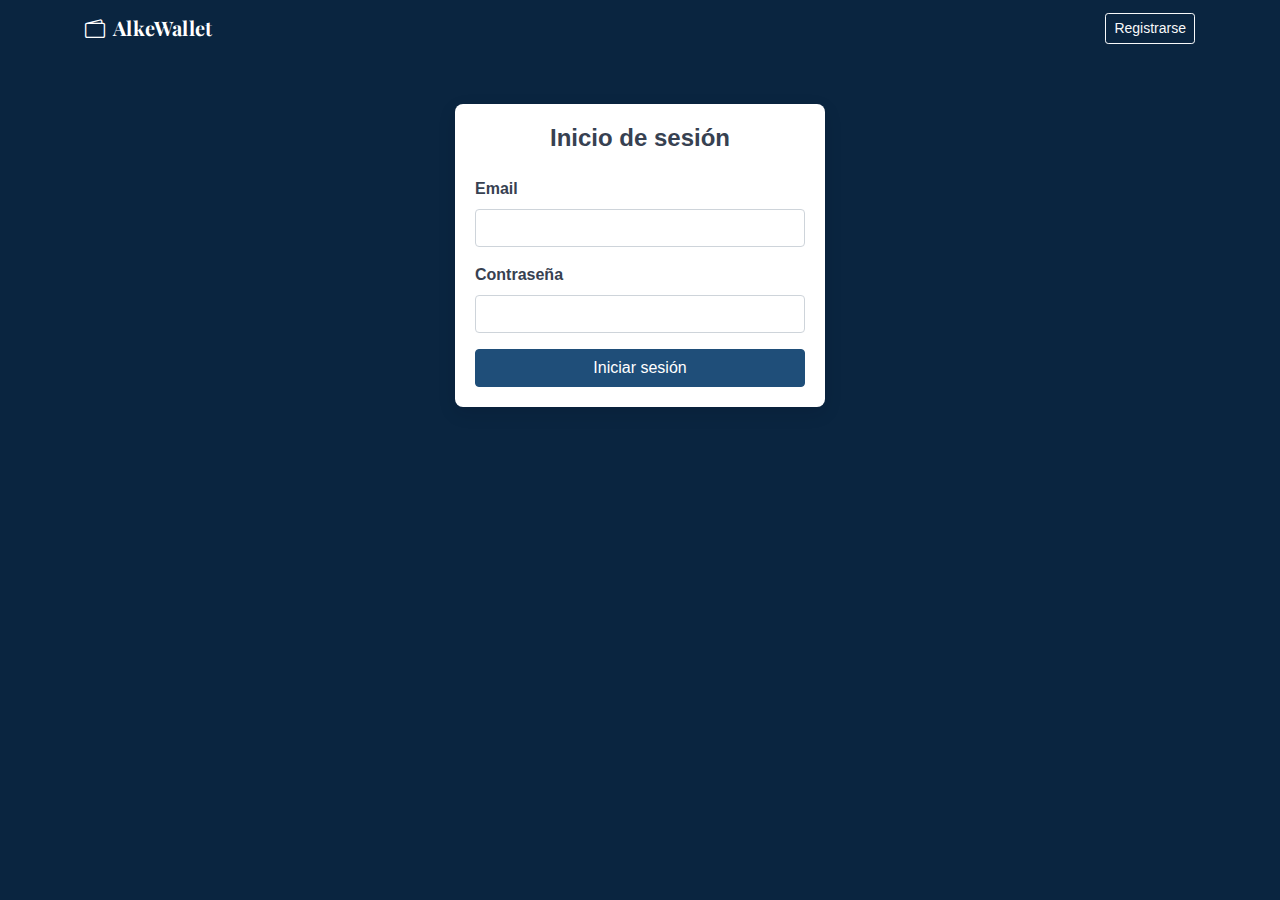
<file: index.html>
<!DOCTYPE html>
<html lang="es">
<head>
  <meta charset="utf-8">
  <meta http-equiv="refresh" content="0; url=login.html">
  <title>Redirecting…</title>
</head>
<body>
  <p>Redirigiendo a <a href="login.html">login.html</a>...</p>
  <script>location.replace('login.html');</script>
</body>
</html>
</file>
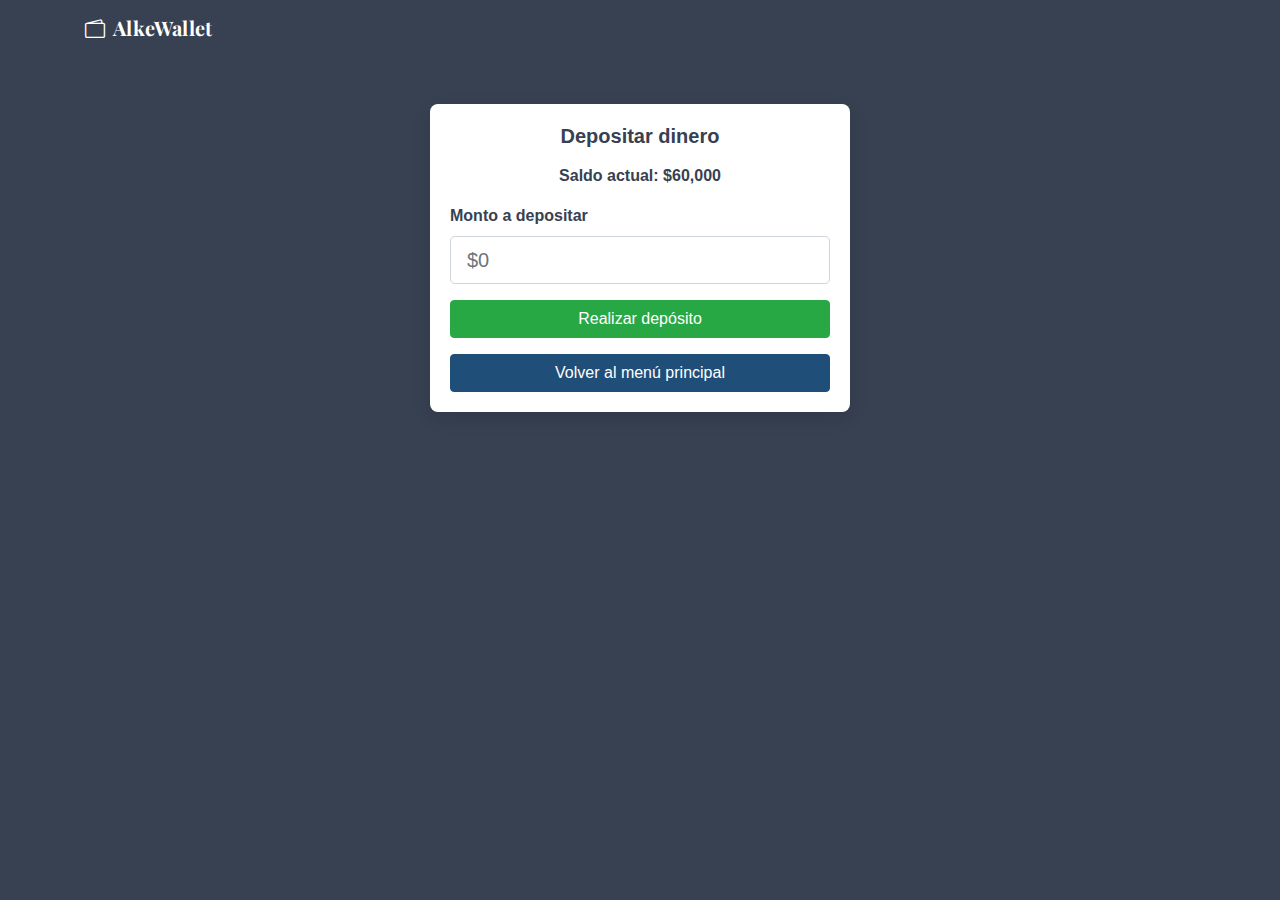
<file: deposit.html>
<!DOCTYPE html>
<html lang="es">
<head>
  <meta charset="UTF-8">
  <title>Wallet - Depositar</title>
  <meta name="viewport" content="width=device-width, initial-scale=1, shrink-to-fit=no">

  <link rel="stylesheet" href="https://maxcdn.bootstrapcdn.com/bootstrap/4.0.0/css/bootstrap.min.css">
  <link href="https://fonts.googleapis.com/css2?family=Playfair+Display:wght@600;700&display=swap" rel="stylesheet">
  <link rel="stylesheet" href="https://cdn.jsdelivr.net/npm/bootstrap-icons@1.10.5/font/bootstrap-icons.css">
  <link rel="stylesheet" href="styles.css">
</head>

<body class="theme-5">

  <nav class="navbar navbar-expand-lg navbar-transparent">  
    <div class="container">
      <a class="navbar-brand brand-font" href="menu.html">
        <i class="bi bi-wallet2 mr-2" aria-hidden="true"></i>AlkeWallet
      </a>
      
    </div>
  </nav>

  <div class="container py-5">                        
    <div class="card mx-auto shadow-sm" style="max-width: 420px;">
      <div class="card-body">

        <h5 class="text-center mb-3 solid-dark">Depositar dinero</h5>

        <p class="text-center solid-dark">              
          Saldo actual: <strong id="currentBalance">$0</strong>   
        </p>

        <div id="alert-container"></div>

        <form id="depositForm">

          <div class="form-group">  
            <label class="solid-dark">Monto a depositar</label>
            <input
              type="number"
              id="depositAmount"
              class="form-control form-control-lg"
              placeholder="$0"
              min="1"
              required
            >
          </div>

          <button type="submit" class="btn btn-success btn-block mb-3">
            Realizar depósito
          </button>

        </form>

        <div id="deposit-info" class="text-center text-success font-weight-bold"></div>

        <a href="menu.html" class="btn btn-outline-secondary btn-block mt-3">
          Volver al menú principal
        </a>

      </div>
    </div>
  </div>

  <script src="https://code.jquery.com/jquery-3.6.0.min.js"></script>

  <script src="https://maxcdn.bootstrapcdn.com/bootstrap/4.0.0/js/bootstrap.min.js"></script>

  <script src="deposit.js"></script>

</body>
</html>
</file>
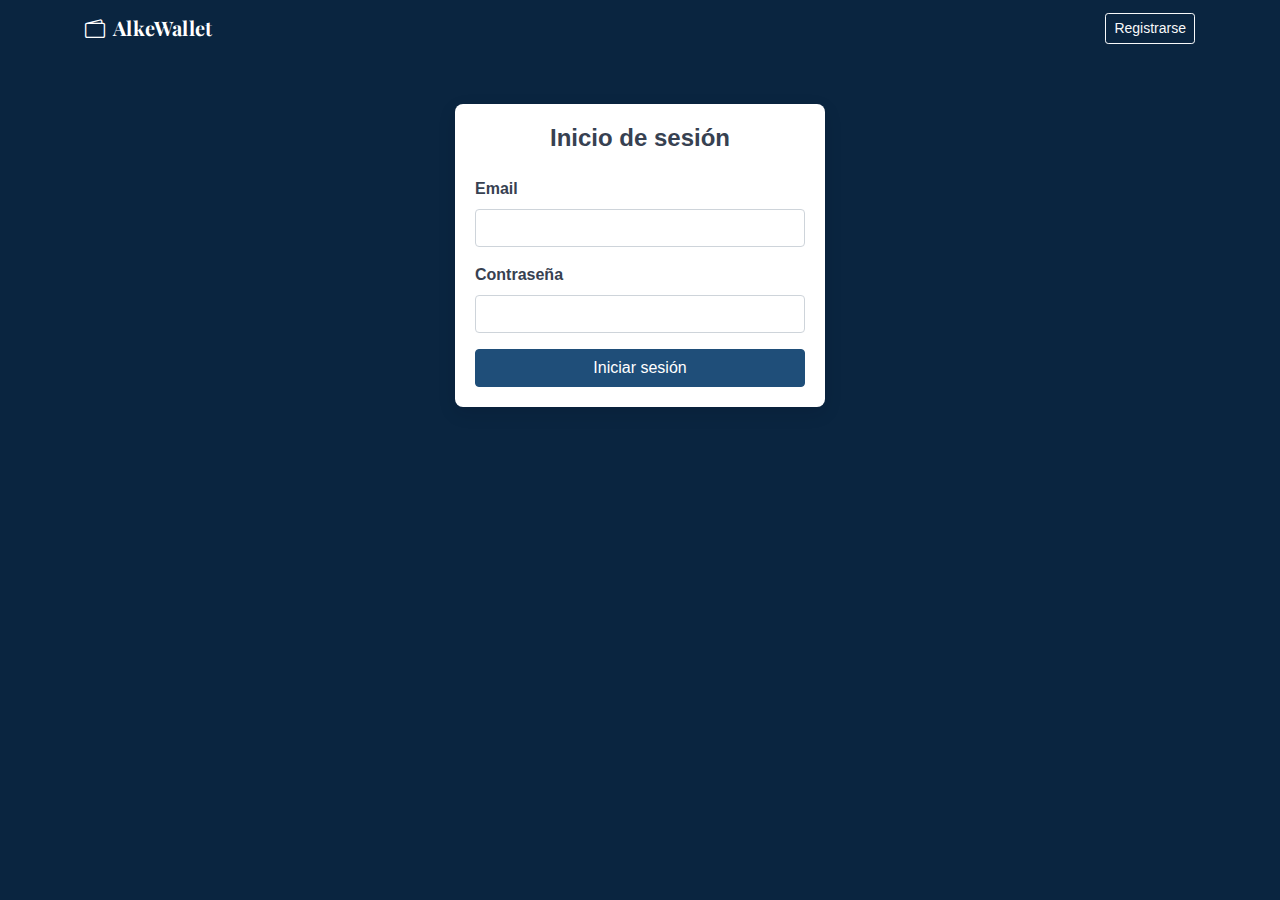
<file: login.html>
<!DOCTYPE html>
<html lang="es">
<head>
  <meta charset="UTF-8">
  <title>Wallet - Login</title>
  <meta name="viewport" content="width=device-width, initial-scale=1, shrink-to-fit=no">

  <link rel="stylesheet" href="https://maxcdn.bootstrapcdn.com/bootstrap/4.0.0/css/bootstrap.min.css">
  <link href="https://fonts.googleapis.com/css2?family=Playfair+Display:wght@600;700&display=swap" rel="stylesheet">
  <link rel="stylesheet" href="https://cdn.jsdelivr.net/npm/bootstrap-icons@1.10.5/font/bootstrap-icons.css">
  <link rel="stylesheet" href="styles.css">
</head>

<body class="theme-1">

  <nav class="navbar navbar-expand-lg navbar-transparent">
    <div class="container">
      <a class="navbar-brand brand-font" href="menu.html">
        <i class="bi bi-wallet2 mr-2" aria-hidden="true"></i>AlkeWallet
      </a>
      <div class="ml-auto">
        <button id="registerBtn" class="btn btn-sm btn-outline-light">Registrarse</button>
      </div>
    </div>
  </nav>

  <div class="container py-5" style="max-width: 400px;">

    <div class="card shadow-sm">
      <div class="card-body">

        <h4 class="text-center mb-4 solid-dark">Inicio de sesión</h4>

        <div id="message"></div>

        <form id="loginForm">

          <div class="form-group">
            <label class="solid-dark">Email</label>
            <input type="email" id="email" class="form-control" required>
          </div>

          <div class="form-group">
            <label class="solid-dark">Contraseña</label>
            <input type="password" id="password" class="form-control" required>
          </div>

          <button type="submit" class="btn btn-primary btn-block">
            Iniciar sesión
          </button>

        </form>

      </div>
    </div>

  </div>

  <!-- Modal de Registro -->
  <div id="registerOverlay" class="overlay d-none">
    <div class="overlay-content">
      <h5 class="solid-dark mb-4">Registro de Usuario</h5>

      <div id="registerMessage"></div>

      <form id="registerForm">
        <div class="form-group">
          <label class="solid-dark">Nombre Completo</label>
          <input type="text" id="fullName" class="form-control" required>
        </div>

        <div class="form-group">
          <label class="solid-dark">Email</label>
          <input type="email" id="registerEmail" class="form-control" required>
        </div>

        <div class="form-group">
          <label class="solid-dark">Contraseña</label>
          <input type="password" id="registerPassword" class="form-control" required>
        </div>

        <div class="form-group">
          <label class="solid-dark">CBU</label>
          <input type="text" id="registerCBU" class="form-control" placeholder="Ej: 0000003100060386521879" required>
        </div>

        <div class="form-group">
          <label class="solid-dark">Banco</label>
          <input type="text" id="registerBank" class="form-control" required>
        </div>

        <div class="d-flex justify-content-between">
          <button type="button" id="cancelRegister" class="btn btn-secondary">Cancelar</button>
          <button type="submit" class="btn btn-primary">Registrarse</button>
        </div>
      </form>
    </div>
  </div>

  <script src="https://code.jquery.com/jquery-3.6.0.min.js"></script>

  <script src="https://maxcdn.bootstrapcdn.com/bootstrap/4.0.0/js/bootstrap.min.js"></script>

  <script src="login.js"></script>
</body>
</html>
</file>
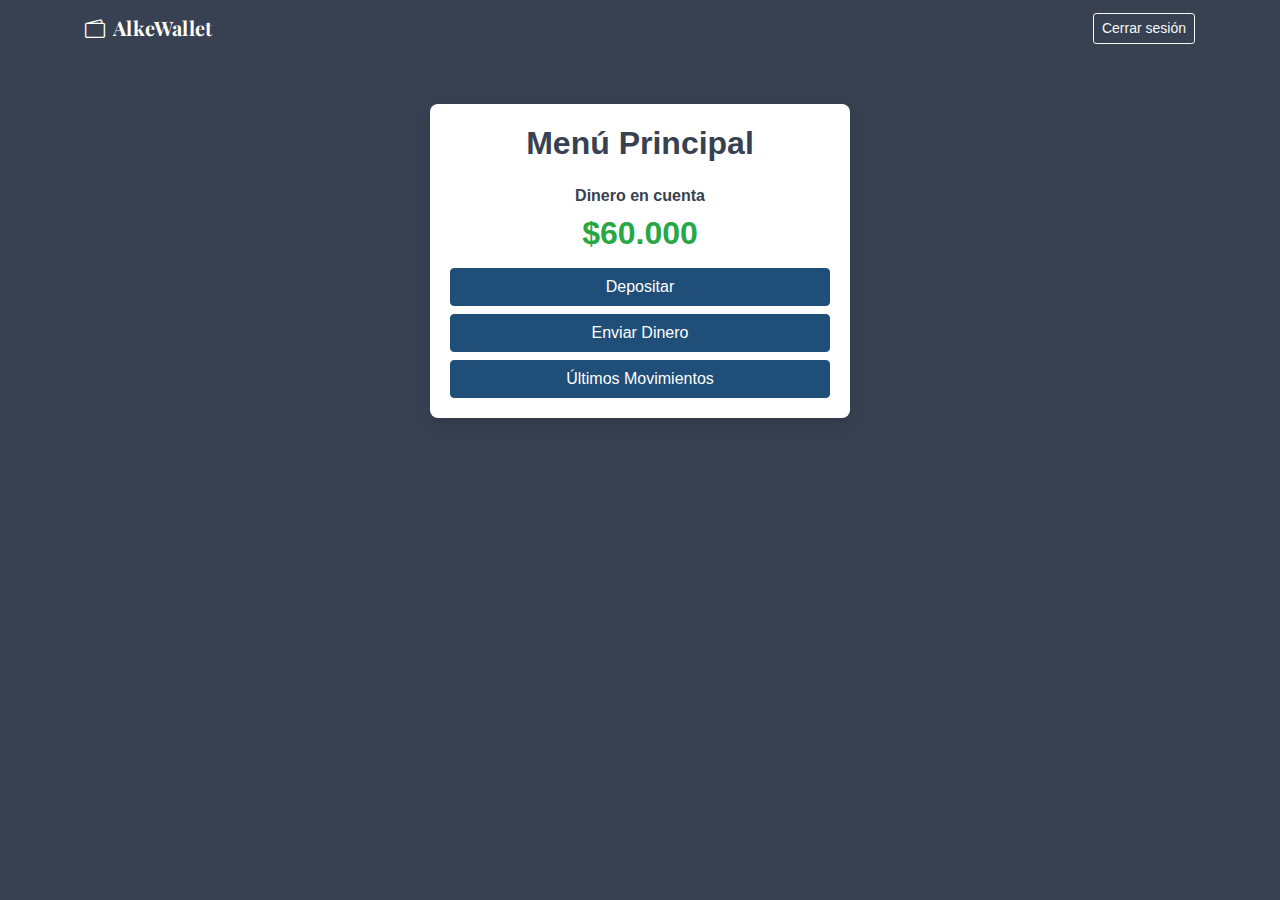
<file: menu.html>
<!DOCTYPE html>
<html lang="es">
<head>
  <meta charset="UTF-8">
  <title>Wallet - Menú Principal</title>
  <meta name="viewport" content="width=device-width, initial-scale=1, shrink-to-fit=no">

  <link rel="stylesheet" href="https://maxcdn.bootstrapcdn.com/bootstrap/4.0.0/css/bootstrap.min.css">
  <link href="https://fonts.googleapis.com/css2?family=Playfair+Display:wght@600;700&display=swap" rel="stylesheet">
  <link rel="stylesheet" href="https://cdn.jsdelivr.net/npm/bootstrap-icons@1.10.5/font/bootstrap-icons.css">
  <link rel="stylesheet" href="styles.css">
</head>

<body class="theme-5">

  <nav class="navbar navbar-expand-lg navbar-transparent">
    <div class="container">
      <a class="navbar-brand brand-font" href="menu.html">
        <i class="bi bi-wallet2 mr-2" aria-hidden="true"></i>AlkeWallet
      </a>
      <div class="ml-auto">
        <button id="logoutBtn" class="btn btn-sm btn-outline-light">Cerrar sesión</button>
      </div>
    </div>
  </nav>

  <div class="container py-5">
    <div class="card mx-auto shadow-sm" style="max-width: 420px;">
      <div class="card-body text-center">

        <h2 class="mb-4 solid-dark">Menú Principal</h2>

        <h6 class="solid-dark">Dinero en cuenta</h6>
        <h2 id="saldo" class="text-success font-weight-bold">$0</h2>

        <div id="message" class="my-3"></div>

        <button id="btnDeposit" class="btn btn-primary btn-block mb-2">
          Depositar
        </button>

        <button id="btnSend" class="btn btn-primary btn-block mb-2">
          Enviar Dinero
        </button>

        <button id="btnTransactions" class="btn btn-primary btn-block">
          Últimos Movimientos
        </button>

      </div>
    </div>
  </div>

  <script src="https://code.jquery.com/jquery-3.6.0.min.js"></script>

  <script src="https://maxcdn.bootstrapcdn.com/bootstrap/4.0.0/js/bootstrap.min.js"></script>

  <script src="menu.js"></script>

</body>
</html>
</file>
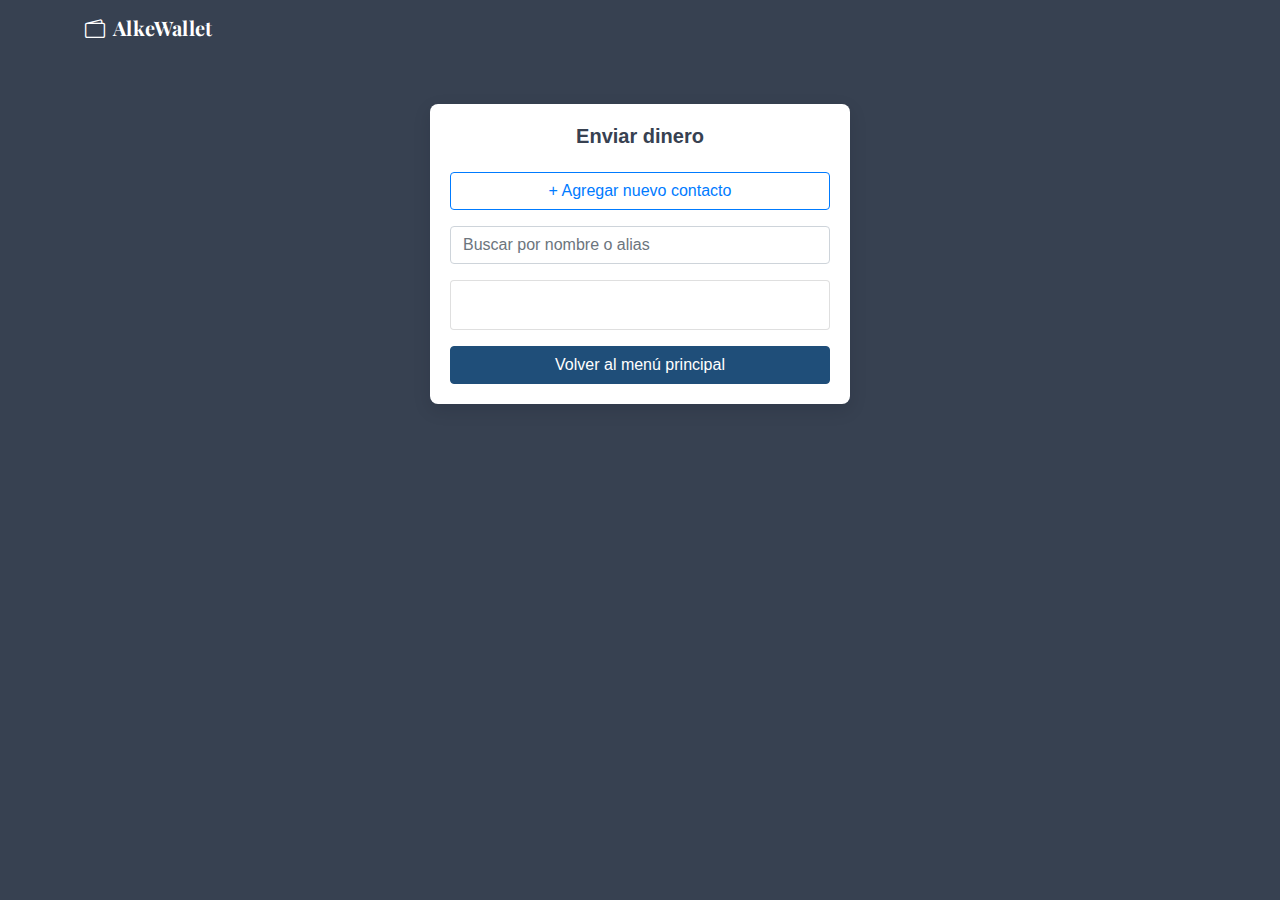
<file: sendmoney.html>
<!DOCTYPE html>
<html lang="es">
<head>
  <meta charset="UTF-8">
  <title>Wallet - Enviar Dinero</title>
  <meta name="viewport" content="width=device-width, initial-scale=1">

  <link rel="stylesheet" href="https://maxcdn.bootstrapcdn.com/bootstrap/4.0.0/css/bootstrap.min.css">
  <link href="https://fonts.googleapis.com/css2?family=Playfair+Display:wght@600;700&display=swap" rel="stylesheet">
  <link rel="stylesheet" href="https://cdn.jsdelivr.net/npm/bootstrap-icons@1.10.5/font/bootstrap-icons.css">
  <link rel="stylesheet" href="styles.css">
</head>

<body class="theme-5">

  <nav class="navbar navbar-expand-lg navbar-transparent">
    <div class="container">
      <a class="navbar-brand brand-font" href="menu.html">
        <i class="bi bi-wallet2 mr-2" aria-hidden="true"></i>AlkeWallet
      </a>
      
    </div>
  </nav>

<div class="container py-5">
  <div class="card mx-auto shadow-sm" style="max-width: 420px;">
    <div class="card-body">

      <h5 class="text-center mb-4 solid-dark">Enviar dinero</h5>

      <button id="addContactBtn" class="btn btn-outline-primary btn-block mb-3">
        + Agregar nuevo contacto
      </button>


      <input id="searchInput" class="form-control mb-3" placeholder="Buscar por nombre o alias">

      <div id="message"></div>

      <ul id="contactList" class="list-group mb-3 contact-list"></ul>

      <button id="sendBtn" class="btn btn-success btn-block mb-3 d-none">
        Enviar dinero
      </button>

      <a href="menu.html" class="btn btn-outline-secondary btn-block">
        Volver al menú principal
      </a>

    </div>
  </div>
</div>


  <div id="contactOverlay" class="overlay d-none">
  <div class="overlay-content">
    <h5 class="solid-dark">Agregar contacto</h5>

    <div id="contactFormMessage"></div>

    <form id="contactForm">
      <input id="name" class="form-control mb-2" placeholder="Nombre">
      <input id="cbu" class="form-control mb-2" placeholder="CBU">
      <input id="alias" class="form-control mb-2" placeholder="Alias">
      <input id="bank" class="form-control mb-3" placeholder="Banco">

      <div class="d-flex justify-content-between">
        <button type="button" id="cancelContact" class="btn btn-secondary">Cancelar</button>
        <button id="saveContact" type="button" class="btn btn-primary">Guardar</button>
      </div>
    </form>
  </div>
</div>


  <div id="amountOverlay" class="overlay d-none">
  <div class="overlay-content">
    <h5 class="solid-dark">Monto a enviar</h5>

    <input id="amountInput" type="number" class="form-control mb-3" placeholder="$0">

    <div class="d-flex justify-content-between">
      <button id="cancelAmount" class="btn btn-secondary">Cancelar</button>
      <button id="confirmSend" class="btn btn-success">Confirmar</button>
    </div>
  </div>
</div>


    <div id="bottomAlertContainer" class="bottom-alert-container"></div>

<script src="https://code.jquery.com/jquery-3.6.0.min.js"></script>
<script src="sendmoney.js"></script>
</body>
</html>
</file>
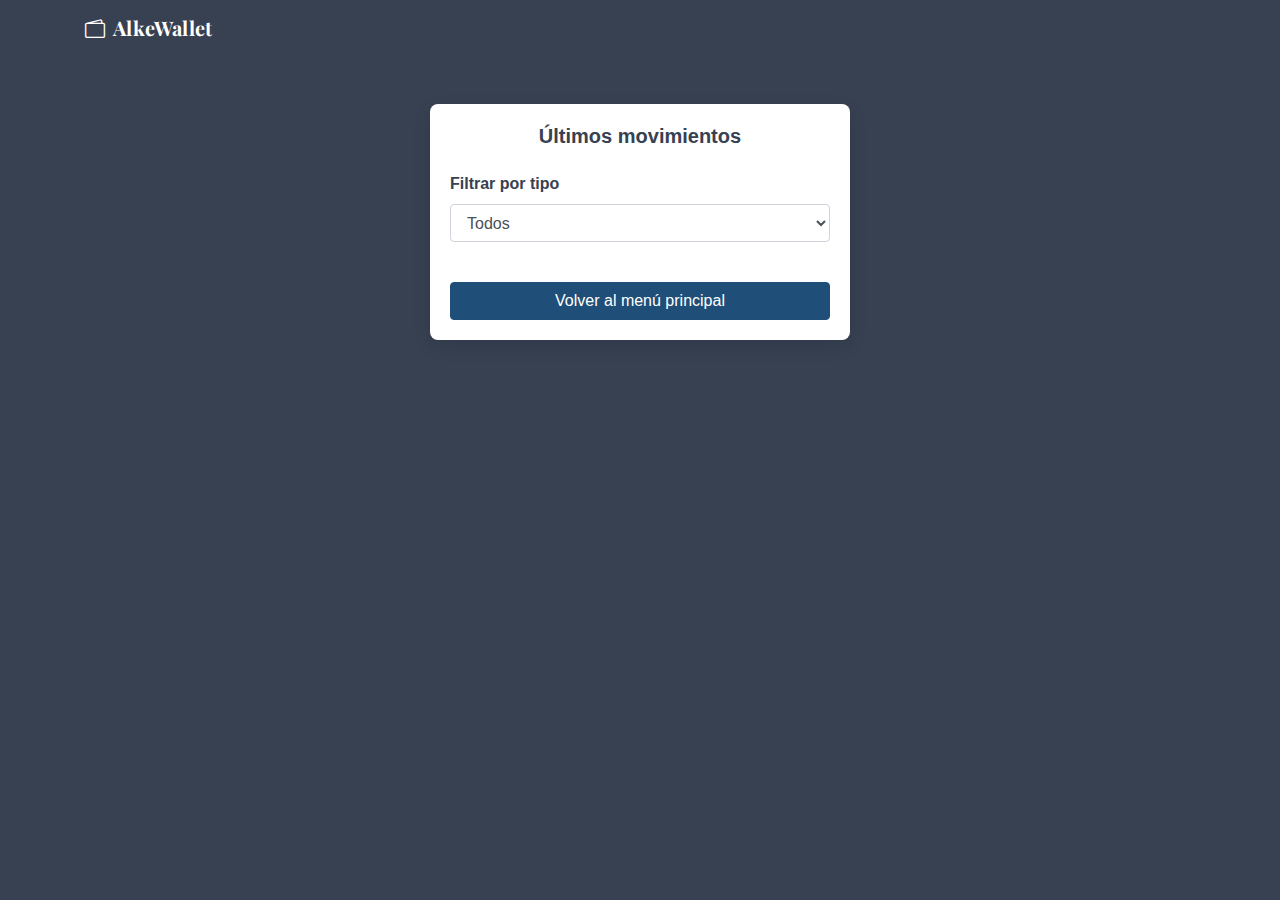
<file: transactions.html>
<!DOCTYPE html>
<html lang="es">
<head>
  <meta charset="UTF-8">
  <title>Wallet - Últimos Movimientos</title>
  <meta name="viewport" content="width=device-width, initial-scale=1, shrink-to-fit=no">

  <link rel="stylesheet" href="https://maxcdn.bootstrapcdn.com/bootstrap/4.0.0/css/bootstrap.min.css">
  <link href="https://fonts.googleapis.com/css2?family=Playfair+Display:wght@600;700&display=swap" rel="stylesheet">
  <link rel="stylesheet" href="https://cdn.jsdelivr.net/npm/bootstrap-icons@1.10.5/font/bootstrap-icons.css">
  <link rel="stylesheet" href="styles.css">
</head>

<body class="theme-5">

  <nav class="navbar navbar-expand-lg navbar-transparent">
    <div class="container">
      <a class="navbar-brand brand-font" href="menu.html">
        <i class="bi bi-wallet2 mr-2" aria-hidden="true"></i>AlkeWallet
      </a>
      
    </div>
  </nav>

  <div class="container py-5">
    <div class="card mx-auto shadow-sm" style="max-width: 420px;">
      <div class="card-body">

        <h5 class="text-center mb-4 solid-dark">Últimos movimientos</h5>


        <div class="form-group">
          <label class="solid-dark">Filtrar por tipo</label>
          <select id="filterType" class="form-control">
            <option value="all">Todos</option>
            <option value="deposit">Depósito</option>
            <option value="transfer">Transferencia</option>
          </select>
        </div>

        <ul id="transactionList" class="list-group mb-4"></ul>

        <a href="menu.html" class="btn btn-outline-secondary btn-block">
          Volver al menú principal
        </a>

      </div>
    </div>
  </div>


  <script src="https://code.jquery.com/jquery-3.6.0.min.js"></script>


  <script src="transactions.js"></script>

</body>
</html>
</file>
<file: styles.css>
:root{
  --dark-blue: #0A2540;
  --mid-blue:  #1F4E79;
  --light-gray: #E5E7EB;
  --dark-gray: #374151;
  --white: #FFFFFF;

  --card-radius: 8px;
  --shadow: 0 6px 18px rgba(2,6,23,0.12);
}

html,body{height:100%;margin:0}
body{font-family: -apple-system, BlinkMacSystemFont, "Segoe UI", Roboto, "Helvetica Neue", Arial;}

.card{background:var(--white);border:none;border-radius:var(--card-radius);box-shadow:var(--shadow)}
.btn-primary{background:var(--mid-blue);border-color:var(--mid-blue);color:var(--white)}
a{color:inherit}

.theme-1{background-color:var(--dark-blue);color:var(--white)}
.theme-2{background-color:var(--light-gray);color:var(--dark-blue)}
.theme-3{background-color:var(--mid-blue);color:var(--white)}
.theme-4{background-color:var(--white);color:var(--mid-blue)}
.theme-5{background-color:var(--dark-gray);color:var(--white)}

.theme-1 .text-muted, .theme-3 .text-muted, .theme-5 .text-muted { color: rgba(255,255,255,0.85) !important }
.theme-2 .text-muted, .theme-4 .text-muted { color: rgba(3,7,18,0.55) !important }

.muted-dark { color: #0B1320 !important }

.solid-dark { color: var(--dark-gray) !important; font-weight: 700; }

.overlay{position:fixed;inset:0;background:rgba(0,0,0,.5);display:flex;align-items:center;justify-content:center;z-index:1000}
.overlay-content{background:var(--white);padding:20px;width:100%;max-width:400px;border-radius:6px}
.contact-list{max-height:220px;overflow-y:auto}
.bottom-alert-container{position:fixed;left:0;right:0;bottom:18%;display:flex;justify-content:center;z-index:1100;pointer-events:none}
.bottom-alert-container .alert{pointer-events:auto;min-width:320px;font-size:1.05rem;padding:0.75rem 1.25rem;border-radius:0.5rem;box-shadow:0 6px 18px rgba(0,0,0,0.12)}

.theme-1 .btn-outline-secondary, .theme-3 .btn-outline-secondary {
  color:var(--white) !important; border-color:rgba(255,255,255,0.18) !important; background-color:rgba(255,255,255,0.03);
}
.theme-1 .btn-outline-secondary:hover, .theme-3 .btn-outline-secondary:hover { background-color:rgba(255,255,255,0.08); }

.theme-5 .btn-outline-secondary {
  color:var(--white) !important; border-color:var(--mid-blue) !important; background-color:var(--mid-blue) !important;
}
.theme-5 .btn-outline-secondary:hover { background-color:var(--dark-blue) !important; border-color:var(--dark-blue) !important; }

.theme-2 .btn-outline-secondary, .theme-4 .btn-outline-secondary {
  color:var(--dark-gray) !important; border-color:rgba(55,65,81,0.18) !important; background-color:rgba(55,65,81,0.03);
}
.theme-2 .btn-outline-secondary:hover, .theme-4 .btn-outline-secondary:hover { background-color:rgba(55,65,81,0.06); }

#transactionList{max-height:320px;overflow-y:auto}

@media (max-width:420px){.card.mx-auto{margin:1rem}}
 
.brand-font{font-family:'Playfair Display', Georgia, serif; font-weight:700; font-size:1.25rem; letter-spacing:0.2px}
</file>
